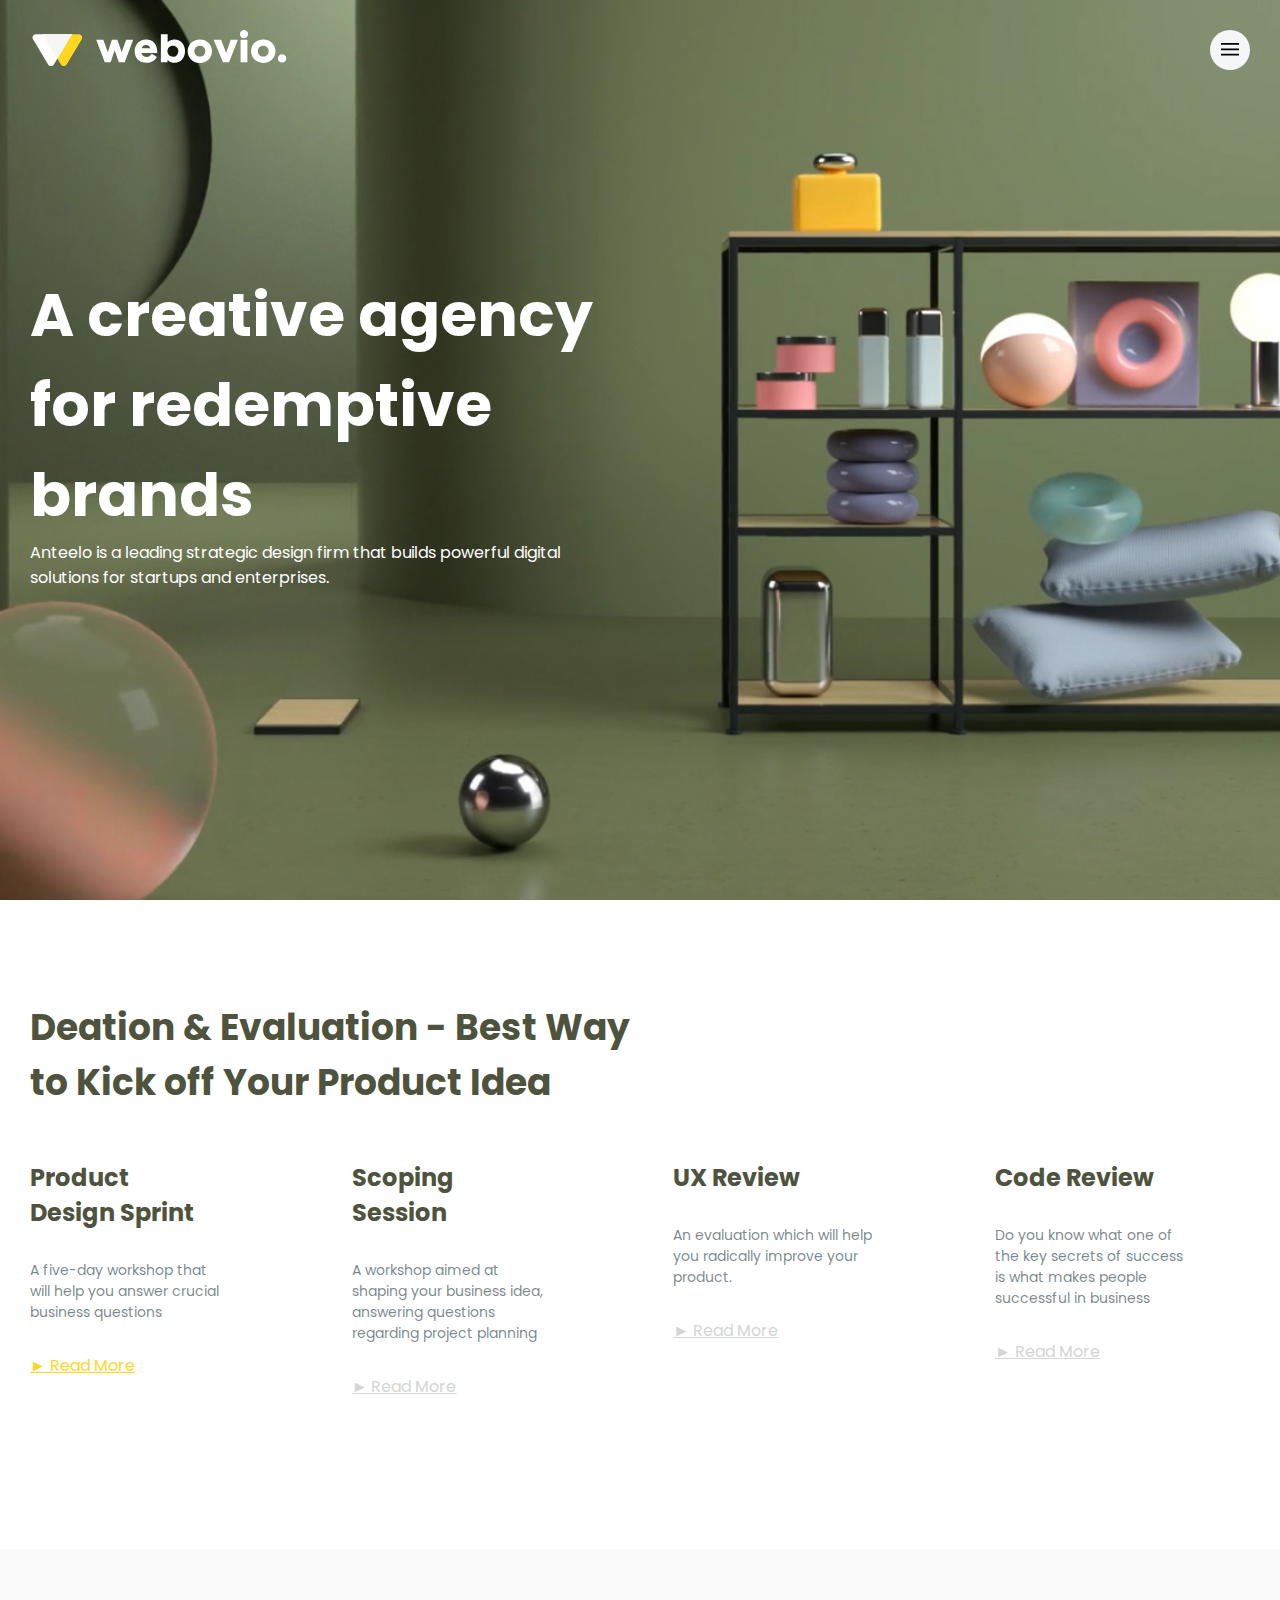
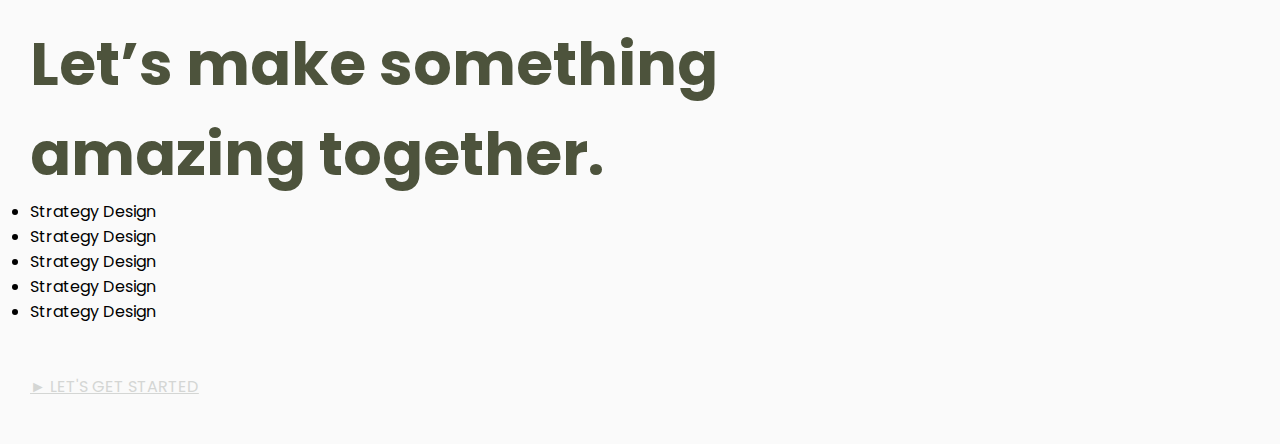
<file: Python1_Adel/assets/index.html>
<!DOCTYPE html>
<html lang="en">
<head>
    <meta charset="UTF-8">
    <meta name="viewport" content="width=device-width, initial-scale=1.0">
    <link rel="preconnect" href="https://fonts.googleapis.com">
<link rel="preconnect" href="https://fonts.gstatic.com" crossorigin>
<link href="https://fonts.googleapis.com/css2?family=Poppins:ital,wght@0,100;0,200;0,300;0,400;0,500;0,600;0,700;0,800;0,900;1,100;1,200;1,300;1,400;1,500;1,600;1,700;1,800;1,900&display=swap" rel="stylesheet">
    <link rel="stylesheet" href="./css/index.css">
    <title>Document</title>
</head>
<body>
    <header class="header">
        <div class="container">
            <div class="header__wrap">
                <img src="./img/Logotipe.svg" alt="logo">
                <a href=""><div class="header__img"><img class="header__sub-img" src="./img/icons10-menu.svg" alt=""></div></a>
            </div>
            <div class="header__text-block">
                <h1 class="header__title">A creative agency for redemptive brands</h1>
                <p class="header__text">Anteelo is a leading strategic design firm that builds powerful digital solutions for startups and enterprises.</p>
            </div>
        </div>
    </header>
    <main>
        <section class="main">
            <div class="container">
                <div class="main__wrap">
                    <h2 class="main__title">Deation & Evaluation - Best Way to Kick off Your Product Idea</h2>
                    <div class="main__blocks">
                        <div class="main__block">
                            <h3 class="main__sub-title">Product Design Sprint</h3>
                            <p class="main__text-block">A five-day workshop that will help you answer crucial business questions</p>
                            <a class="main__btn-yel" href="./login/login.html">► Read More</a>
                        </div>
                        <div class="main__block">
                            <h3 class="main__sub-title">Scoping Session</h3>
                            <p class="main__text-block">A workshop aimed at shaping your business idea, answering questions regarding project planning</p>
                            <a class="main__btn" href="./login/login.html">► Read More</a>
                        </div>
                        <div class="main__block">
                            <h3 class="main__sub-title">UX Review</h3>
                            <p class="main__text-block">An evaluation which will help you radically improve your product.</p>
                            <a class="main__btn" href="./login/login.html">► Read More</a>
                        </div>
                        <div class="main__block">
                            <h3 class="main__sub-title">Code Review</h3>
                            <p class="main__text-block">Do you know what one of the key secrets of success is what makes people successful in business</p>
                            <a class="main__btn" href="./login/login.html">► Read More</a>
                        </div>
                        
                    </div>
                </div>
            </div>
        </section>
    </main>
    <footer class="footer">
        <div class="container">
            <div class="footer__wrap">
                <h3 class="footer__title">Let’s make something amazing together.</h3>
                <h3 class="services"> </h3>
                <li class="strategy design">Strategy Design</li>
                <li class="product design">Strategy Design</li>
                <li class="co strategy">Strategy Design</li>
                <li class="strategy design">Strategy Design</li>
                <li class="strategy design">Strategy Design</li>
                    <a href="./login/login.html" class="footer__sub-text">► LET'S GET STARTED</a>
                </div>
            </div>
        </div>
    </footer>
</body>
</html>
</file>
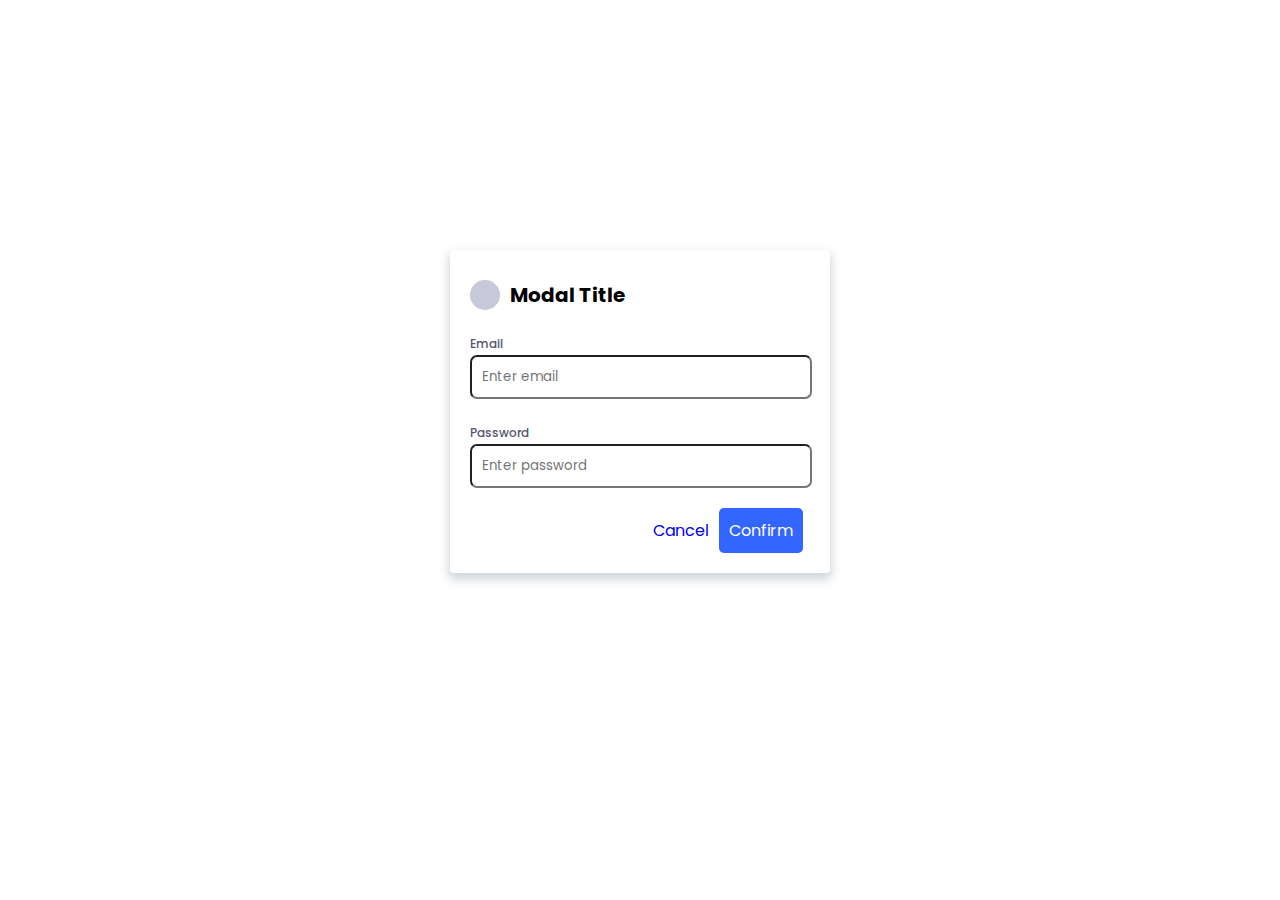
<file: Python1_Adel/assets/login/login.html>
<!DOCTYPE html>
<html lang="en">
<head>
    <meta charset="UTF-8">
    <meta name="viewport" content="width=device-width, initial-scale=1.0">
    <link rel="preconnect" href="https://fonts.googleapis.com">
<link rel="preconnect" href="https://fonts.gstatic.com" crossorigin>
<link href="https://fonts.googleapis.com/css2?family=Poppins:ital,wght@0,100;0,200;0,300;0,400;0,500;0,600;0,700;0,800;0,900;1,100;1,200;1,300;1,400;1,500;1,600;1,700;1,800;1,900&display=swap" rel="stylesheet">
    <link rel="stylesheet" href="./css/login.css">
    <title>Document</title>
</head>
<body>
    <section class="log-in">
        <div class="container">
            <div class="log-in__wrap">
                <div class="log-in__title-block">
                    <div class="log-in__blocksik"></div>
                    <h1 class="log-in__title">Modal Title</h1>
                </div>
                <div class="log-in__blocks">
                    <div class="log-in__block">
                        <label class="log-in__sub-title">Email</label>
                        <input class="log-in__input" type="email" placeholder="Enter email">
                    </div>
                    <div class="log-in__block">
                        <label class="log-in__sub-title">Password</label>
                        <input class="log-in__input" type="password" placeholder="Enter password">
                    </div>
                </div>
                <div class="log-in__btns">
                    <a href="#" class="log-in__btn">Cancel</a>
                    <a href="#" class="log-in__btn-sec">Confirm</a>
                </div>
            </div>
        </div>
    </section>
</body>
</html>
</file>
<file: Python1_Adel/assets/css/index.css>
* {
  margin: 0;
  padding: 0;
  font-family: "Poppins", sans-serif;
}

.container {
  max-width: 1220px;
  margin-left: 20px;
  margin-right: 20px;
  margin: 0 auto;
}

.header {
  background: url(../img/Slider.jpg) no-repeat center center/cover;
  height: 100vh;
}
.header__wrap {
  padding-top: 30px;
  display: flex;
  justify-content: space-between;
}
.header__img {
  background-color: #F5F6F7;
  padding: 10px 20xp;
  width: 40px;
  height: 40px;
  border-radius: 50px;
}
.header__sub-img {
  position: relative;
  top: 8px;
  left: 11px;
}
.header__text-block {
  margin-top: 200px;
  width: 600px;
}
.header__title {
  font-size: 60px;
  font-weight: 700;
  color: white;
}
.header__text {
  font-size: 16px;
  font-weight: 400;
  color: white;
}

.main__wrap {
  margin-top: 100px;
}
.main__title {
  font-size: 36px;
  color: #4D533C;
  width: 600px;
}
.main__blocks {
  margin-top: 50px;
  display: flex;
  justify-content: space-between;
}
.main__block {
  width: 255px;
}
.main__text-block {
  color: rgba(33, 56, 66, 0.6);
  font-size: 14px;
  margin-bottom: 30px;
  width: 200px;
}
.main__sub-title {
  font-size: 24px;
  color: #4D533C;
  width: 170px;
  margin-bottom: 30px;
}
.main__btn {
  color: #D4D6D4;
}
.main__btn-yel {
  color: #FFD723;
}

.footer {
  margin-top: 150px;
  background-color: #FAFAFA;
  height: 55vh;
}
.footer__title {
  font-size: 60px;
  color: #4D533C;
  font-weight: 700;
  padding-top: 70px;
  width: 700px;
}
.footer__sub-text {
  font-size: 16px;
  color: #D4D6D4;
  position: relative;
  top: 50px;
}/*# sourceMappingURL=index.css.map */
</file>
<file: Python1_Adel/assets/login/css/login.css>
* {
  text-decoration: none;
  margin: 0;
  padding: 0;
  font-family: "Poppins", sans-serif;
}

.container {
  margin: 0 auto;
  max-width: 380px;
  box-shadow: 0px 5px 10px 2px rgba(34, 60, 80, 0.2);
  margin-top: 250px;
  border-radius: 4px;
}

.log-in__blocksik {
  background-color: #C7C8D9;
  width: 30px;
  height: 30px;
  border-radius: 50px;
}
.log-in__title-block {
  display: flex;
  gap: 10px;
  margin-bottom: 20px;
}
.log-in__wrap {
  padding-top: 30px;
  padding-left: 20px;
  padding-bottom: 20px;
  border-radius: 15px;
}
.log-in__title {
  font-size: 20px;
}
.log-in__sub-title {
  color: #555770;
  font-size: 12px;
  font-weight: 500;
}
.log-in__input {
  width: 328px;
  height: 40px;
  margin-bottom: 20px;
  padding-left: 10px;
  border-radius: 7px;
}
.log-in__btn-sec {
  background-color: #3366FF;
  color: white;
  padding: 10px 10px;
  border-radius: 5px;
}
.log-in__btns {
  display: flex;
  justify-content: flex-end;
  align-items: center;
  gap: 10px;
  margin-right: 27px;
}
</file>
